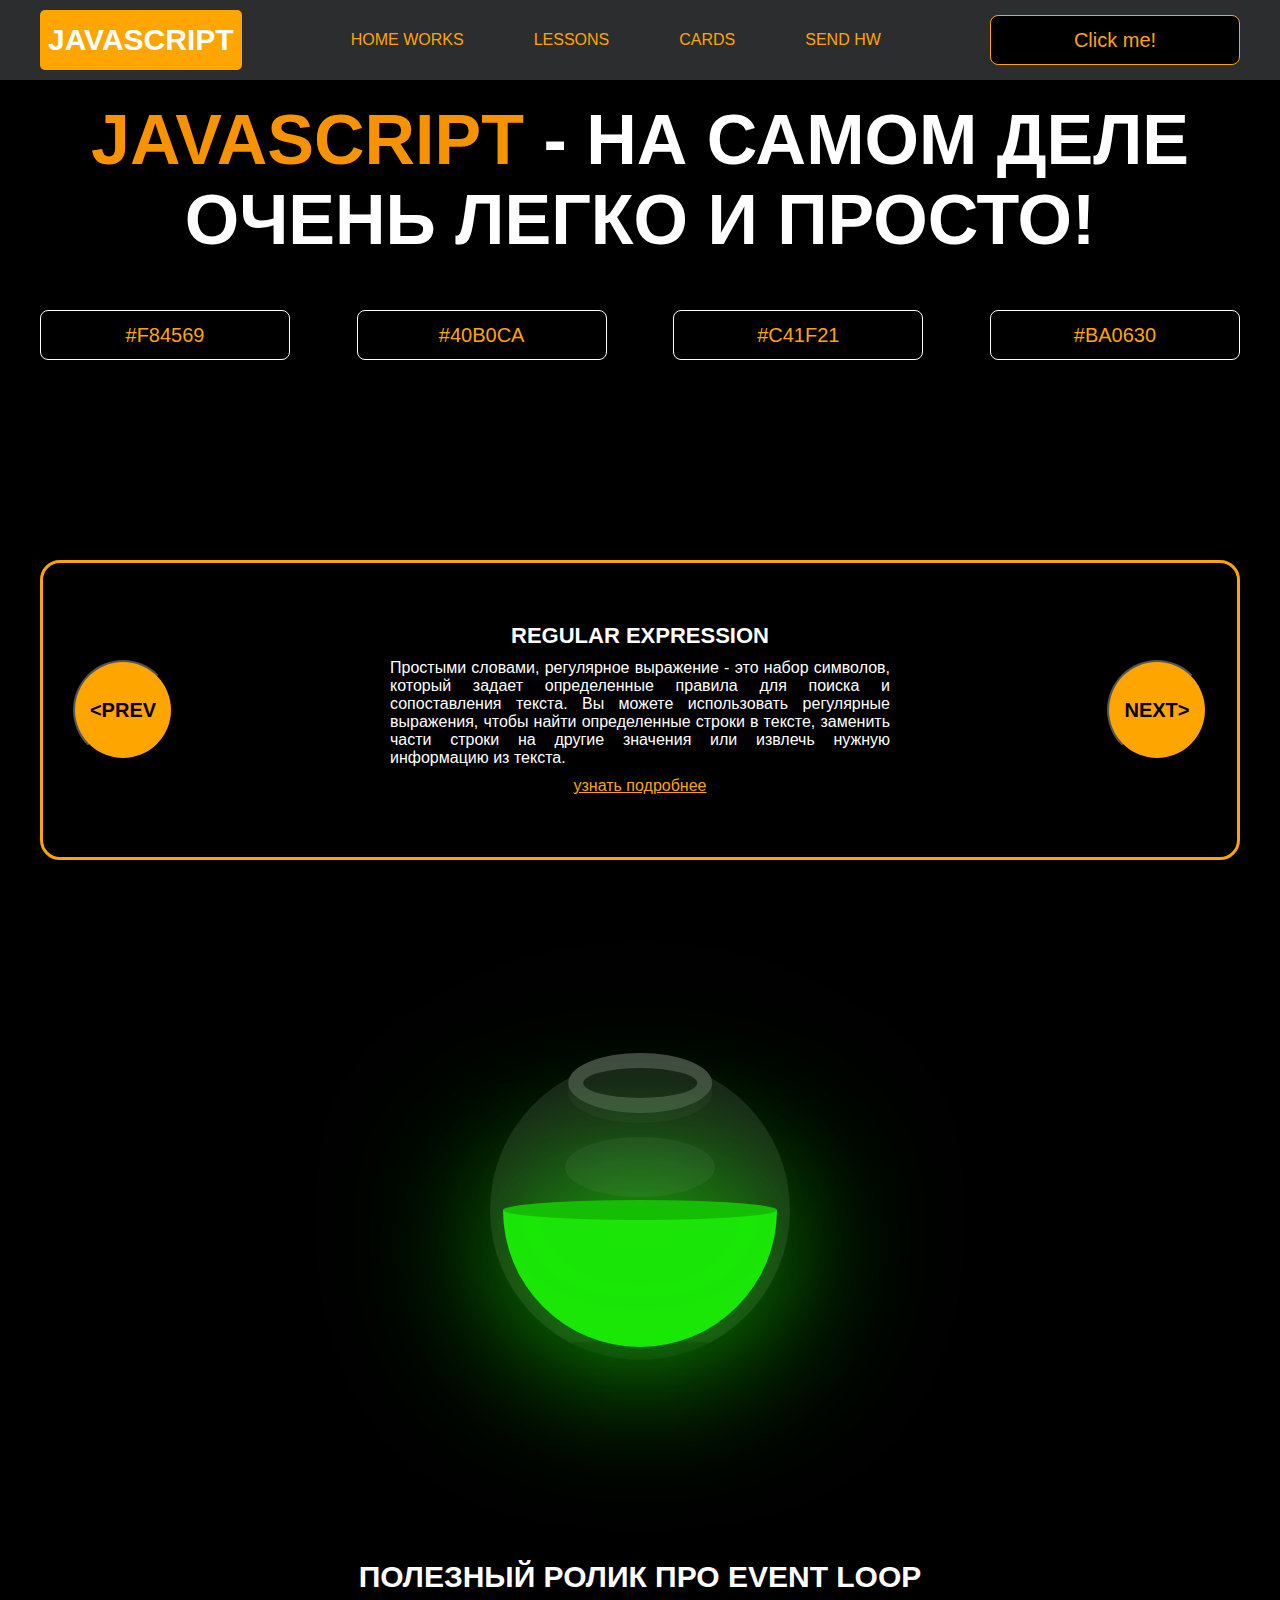
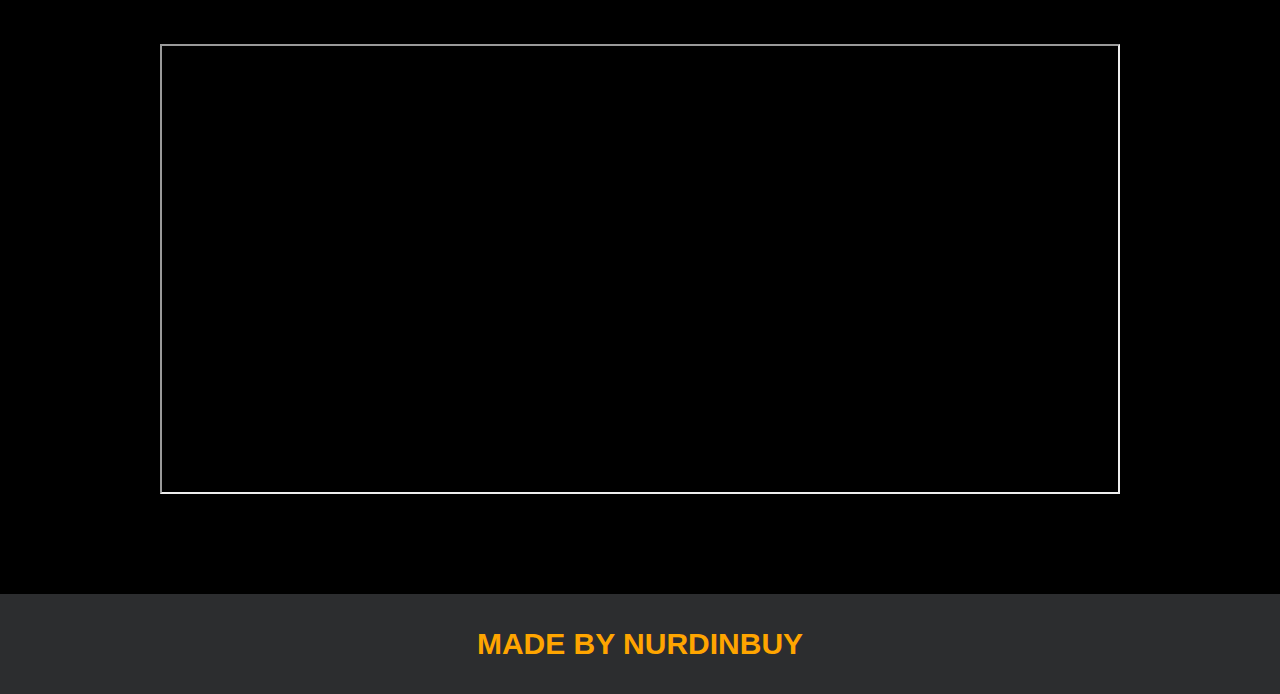
<file: DZ7_Amanai_34-03/index.html>
<!DOCTYPE html>
<html lang="en">
<head>
    <meta charset="UTF-8">
    <title>Java Script</title>
    <link rel="stylesheet" href="css/style.css">
    <link rel="stylesheet" href="css/core.css">
</head>
<body>

<div class="wrapper">
    <div class="header">
        <div class="container">
            <div class="inner_header">
                <a href="index.html">
                    <div class="logotype">
                        <h2>JavaScript</h2>
                    </div>
                </a>
                <ul class="menu">
                    <li class="menu_link">
                        <a href="pages/home_works.html">Home Works</a>
                    </li>
                    <li class="menu_link">
                        <a href="pages/lessons.html">Lessons</a>
                    </li>
                    <li class="menu_link">
                        <a href="pages/cards.html">Cards</a>
                    </li>
                    <li class="menu_link">
                        <a href="http://t.me/nurdinbuy16" target="_blank">Send Hw</a>
                    </li>
                </ul>
                <button class="btn" id="btn-get">Click me!</button>
            </div>
        </div>
    </div>
    <div class="main_block">
        <div class="container">
            <div class="inner_main">
                <h1><strong id="js-color">JavaScript</strong> - на самом деле очень легко и просто!</h1>
                <div class="colors-buttons">
                    <button class="btn btn-color"></button>
                    <button class="btn btn-color"></button>
                    <button class="btn btn-color"></button>
                    <button class="btn btn-color"></button>
                </div>
            </div>
        </div>
    </div>
    <div class="slider_block">
        <div class="container">
            <div class="inner_slider">
                <div class="slider">
                    <button class="btn-slide" id="prev">&lt;prev</button>
                    <div class="slide active_slide">
                        <div class="slide_card">
                            <h3>regular expression</h3>
                            <p>Простыми словами, регулярное выражение - это набор символов, который задает определенные правила для поиска и сопоставления текста. Вы можете использовать регулярные выражения, чтобы найти определенные строки в тексте, заменить части строки на другие значения или извлечь нужную информацию из текста.</p>
                            <a href="https://developer.mozilla.org/ru/docs/Web/JavaScript/Guide/Regular_expressions" target="_blank">узнать подробнее</a>
                        </div>
                    </div>
                    <div class="slide">
                        <div class="slide_card">
                            <h3>recursion</h3>
                            <p>Простыми словами, рекурсия - это, когда функция делает повторяющиеся вызовы самой себя для решения задачи, пока не достигнет определенного условия выхода из рекурсии.</p>
                            <a href="https://learn.javascript.ru/recursion" target="_blank">узнать подробнее</a>
                        </div>
                    </div>
                    <div class="slide">
                        <div class="slide_card">
                            <h3>json</h3>
                            <p>Простыми словами, JSON - это способ представления данных в виде текста, чтобы они могли быть легко поняты и использованы различными программами. Он использует простые правила для описания объектов и массивов, а также для представления простых типов данных, таких как строки, числа, логические значения и т.д.</p>
                            <a href="https://developer.mozilla.org/ru/docs/Learn/JavaScript/Objects/JSON" target="_blank">узнать подробнее</a>
                        </div>
                    </div>
                    <div class="slide">
                        <div class="slide_card">
                            <h3>event loop</h3>
                            <p>Простыми словами, event loop похож на дежурного, который непрерывно проверяет, произошло ли какое-либо событие, и реагирует на него, когда оно происходит. Он имеет список задач, которые нужно выполнить, и он перебирает этот список событий одно за другим, обрабатывая каждое событие, когда оно наступает.</p>
                            <a href="https://highload.today/kak-ustroen-event-loop-v-javascript-parallelnaya-model-i-tsikl-sobytij/" target="_blank">узнать подробнее</a>
                        </div>
                    </div>
                    <button class="btn-slide" id="next">next&gt;</button>
                </div>
            </div>
        </div>
    </div>

    <div class="botlle">
        <div class="container">
            <div class="bottle_inner">
                <a href="pages/monster.html">
                    <div class="bowl">
                        <div class="shadow"></div>
                        <div class="liquid"></div>

                    </div>
                </a>
            </div>
        </div>
    </div>

    <div class="block_video">
        <div class="container">
            <h3>Полезный ролик про Event Loop</h3>
            <div class="inner_block_video">
                <iframe width="80%" height="450" src="https://www.youtube.com/embed/zDlg64fsQow" title="YouTube video player" frameborder="2" allow="autoplay; clipboard-write; encrypted-media; gyroscope; picture-in-picture; web-share" allowfullscreen></iframe>
            </div>
        </div>
    </div>

    <div class="footer">
        <div class="container">
            <a href="https://www.instagram.com/nurdinbuy/" target="_blank">
                <div class="inner_footer">
                    <h2>Made by NurDinBuy</h2>
                </div>
            </a>
        </div>
    </div>
</div>

<div class="modal">
    <div class="modal_dialog">
        <div class="modal_content">
            <form action="#">
                <div class="modal_close">&times;</div>
                <div class="modal_title">Мы свяжемся с вами как можно быстрее!</div>
                <input
                    required
                    placeholder="Ваше имя"
                    name="name"
                    type="text"
                    class="modal_input"
                >
                <input
                    required
                    placeholder="Ваш номер телефона"
                    name="phone"
                    type="text"
                    class="modal_input"
                >
                <button class="btn btn_dark btn_min">Перезвонить мне</button>
            </form>
        </div>
    </div>
</div>

</body>
<script src="js/main.js"></script>
<script src="js/modal.js"></script>
</html>
</file>
<file: DZ7_Amanai_34-03/css/style.css>
/* HEADER */

.header {
    height: 80px;
    background: #2c2d2f;
    display: flex;
    align-items: center;
    width: 100%;
    position: fixed;
    top: 0;
    z-index: 2;
}

.inner_header {
    height: 100%;
    display: flex;
    align-items: center;
    justify-content: space-between;
}

/* LOGOTYPE */

.logotype {
    display: flex;
    align-items: center;
    justify-content: center;
    font-size: 22px;
    height: 60px;
    width: fit-content;
    background: var(--orange);
    padding: 8px;
    color: white;
    border-radius: 5px;
    cursor: pointer;
}

/* HEADER MENU */

.menu {
    display: flex;
    justify-content: space-around;
    width: 600px;
}

.menu_link a {
    color: var(--orange);
    text-transform: uppercase;
}

.menu_link a:hover {
    text-decoration: underline;
}

/* MAIN BLOCK */

.main_block {
    padding: 100px 0;
    background: black;
}

/* BUTTONS COLOR PICKER */

.colors-buttons {
    display: flex;
    justify-content: space-between;
    margin-top: 50px;
}

.btn-color {
    border-radius: 20px;
    border-color: white !important;
}

/* FOOTER */

.footer {
    background: #2c2d2f;
    width: 100%;
}

.inner_footer {
    display: flex;
    align-items: center;
    justify-content: center;
    height: 100px;
}

.footer h2 {
    text-transform: uppercase;
    color: var(--orange);
    font-weight: 600;
}


/* SLIDER BLOCK */

.slider_block {
    padding: 100px 0;
    background: black;
}

.slider {
    position: relative;
    width: 100%;
    height: 300px;
    overflow: hidden;
    border: 3px solid var(--orange);
    border-radius: 20px;
    display: flex;
    align-items: center;
    justify-content: space-between;
    padding: 0 30px;
}

.slide {
    position: absolute;
    top: 60px;
    left: 0;
    width: 100%;
    height: 100%;
    display: none;
    transition: opacity 0.5s ease-in-out;
}

.slide_card {
    color: white;
    margin: 0 auto;
    width: 500px;
    text-align: center;
}

.slide_card h3 {
    color: white;
    text-transform: uppercase;
    font-size: 22px;
}

.slide_card p {
    font-size: 16px;
    text-align: justify;
    margin: 10px 0;
}

.slide_card a {
    color: var(--orange);
    text-decoration: underline;
}

.slide.active_slide {
    display: block;
}

/* VIDEO BLOCK */

.block_video {
    background: black;
    padding: 100px 0;
}

.inner_block_video {
    display: flex;
    justify-content: center;
    margin-top: 50px;
}

/* MODAL */

.modal {
    position: fixed;
    height: 100%;
    width: 100%;
    top: 0;
    left: 0;
    z-index: 2;
    background: rgba(0, 0, 0, 0.5);
    backdrop-filter: blur(10px);
    display: none;
}

.modal_dialog {
    max-width: 500px;
    margin: 150px auto;
}

.modal_content {
    position: relative;
    width: 100%;
    padding: 40px;
    background-color: black;
    border: 2px solid var(--orange);
    border-radius: 4px;
    max-height: 80vh;
    overflow-y: auto;
}

.modal_content form {
    display: flex;
    flex-direction: column;
    align-items: center;
}

.modal_close {
    position: absolute;
    top: 8px;
    right: 14px;
    font-size: 30px;
    color: red;
    opacity: 0.5;
    font-weight: 700;
    border: none;
    background-color: transparent;
    cursor: pointer;
}

.modal_title {
    text-align: center;
    font-size: 22px;
    text-transform: uppercase;
    color: white;
}

.modal_input, .btn_min {
    width: 100% !important;
    margin-top: 10px;
}


/*-------BOTTLE-------*/

.botlle {
    background: black;
    padding: 100px 0;
}

.bottle_inner {
    display: flex;
    justify-content: center;
    align-items: center;
}

.bowl {
    position: relative;
    width: 300px;
    height: 300px;
    background: rgba(255, 255, 255, 0.1);
    border-radius: 50%;
    border: 8px solid transparent;
    animation: animate 5s linear infinite;
    transform-origin: bottom center;
    animation-play-state: run;
}

@keyframes animate {
    0% {
        transform: rotate(0deg);
    }
    25% {
        transform: rotate(22deg);
    }
    50% {
        transform: rotate(0deg);
    }
    75% {
        transform: rotate(-22deg);
    }
    100% {
        filter: hue-rotate(360deg);
    }
}

.bowl::before {
    content: "";
    position: absolute;
    top: -15px;
    left: 50%;
    transform: translateX(-50%);
    width: 40%;
    height: 30px;
    border: 15px solid #444;
    border-radius: 50%;
    box-shadow: 0 10px #222;

}

.bowl::after {
    content: "";
    position: absolute;
    top: 35%;
    left: 50%;
    transform: translate(-50%, -50%);
    width: 150px;
    height: 60px;
    background: rgba(255, 255, 255, 0.05);
    transform-origin: center;
    animation: animatebowlshadow 5s linear infinite;
    border-radius: 50%;
    animation-play-state: running;

}


@keyframes animatebowlshadow {
    0% {
        left: 50%;
        width: 150px;
        height: 60px;
    }
    25% {
        left: 55%;
        width: 140px;
        height: 65px;
    }
    50% {
        left: 50%;
        width: 150px;
        height: 60px;
    }
    75% {
        left: 45%;
        width: 140px;
        height: 65px;
    }
    100% {


    }
}


.liquid {
    position: absolute;
    top: 50%;
    left: 5px;
    right: 5px;
    bottom: 5px;
    background: #1ae907;
    border-bottom-left-radius: 150px;
    border-bottom-right-radius: 150px;
    filter: drop-shadow(0 0 80px #1ae907);
    transform-origin: top center;
    animation: animateliquid 5s linear infinite;
    animation-play-state: running;
}

@keyframes animateliquid {
    0% {
        transform: rotate(0deg);
    }
    25% {
        transform: rotate(-22deg);
    }
    30% {
        transform: rotate(-23deg);
    }
    50% {
        transform: rotate(0deg);
    }
    75% {
        transform: rotate(22deg);
    }
    80% {
        transform: rotate(23deg);
    }
    100% {
        transform: rotate(0deg);
    }


}

.liquid::before {
    content: "";
    position: absolute;
    top: -10px;
    width: 100%;
    height: 20px;
    background: #15be05;
    border-radius: 50%;
    filter: drop-shadow(0 0 80px #15be05);
}

.shadow {
    position: absolute;
    top: calc(50% + 150px);
    left: 50%;
    transform: translate(-50%, -50%);
    width: 260px;
    height: 40px;
    background: rgba(0, 0, 0, 0.5);
    border-radius: 50%;
    animation: animateshadow 5s linear infinite;
    animation-play-state: running;

}

@keyframes animateshadow {
    0% {
        left: 50%;
        width: 260px;
        height: 40px;
        top: calc(50% + 150px);

    }

    25% {
        left: 55%;
        width: 265px;
        height: 30px;
        top: calc(50% + 130px);

    }
    50% {
        left: 50%;
        width: 260px;
        height: 40px;
        top: calc(50% + 150px);

    }
    75% {
        left: 45%;
        width: 265px;
        height: 30px;
        top: calc(50% + 130px);

    }
    100% {
    }
}
</file>
<file: DZ7_Amanai_34-03/css/core.css>
* {
    margin: 0;
    padding: 0;
    box-sizing: border-box;
}

.container {
    width: 1200px;
    margin: 0 auto;
}

body {
    font-family: "Britannic Bold", sans-serif;
    background: #c2d0d0;
}

.btn {
    width: 250px;
    height: 50px;
    font-size: 20px;
    cursor: pointer;
    border: 1px solid var(--orange);
    background: black;
    color: var(--orange);
    border-radius: 8px;
}

.btn:hover {
    background: #414349;
}

.btn:active {
    background: #56585D;
    border: 2px solid var(--orange);
}

a {
    text-decoration: none;
}

li {
    list-style: none;
}

h1 {
    text-align: center;
    font-size: 70px;
    color: white;
    margin: 0 auto;
    text-transform: uppercase;
    font-weight: 600;
}

h2 {
    text-align: center;
    font-size: 30px;
    color: white;
    margin: 0 auto;
    text-transform: uppercase;
    font-weight: 600;
}

h3 {
    text-align: center;
    font-size: 30px;
    color: white;
    margin: 0 auto;
    text-transform: uppercase;
    font-weight: 600;
}

h4 {
    font-size: 24px;
    color: white;
    text-transform: uppercase;
    font-weight: 600;
}

strong {
    color: #F79300;
}

label {
    font-size: 24px;
    color: var(--orange);
}

input {
    width: 350px;
    height: 50px;
    font-size: 20px;
    padding-left: 5px;
    color: var(--orange);
    background: black;
    border: 2px solid var(--orange);
}

.checker {
    color: white;
    font-size: 30px;
}

.btn-slide {
    display: block;
    width: 100px;
    height: 100px;
    background: var(--orange);
    color: black;
    font-size: 20px;
    text-transform: uppercase;
    border-radius: 50%;
    font-weight: 800;
    z-index: 1;
}

.btn-slide:hover {
    background: #b68733 !important;
    cursor: pointer;
    color: white;
}

:root {
    --orange: orange;
    --black: black;
}
</file>
